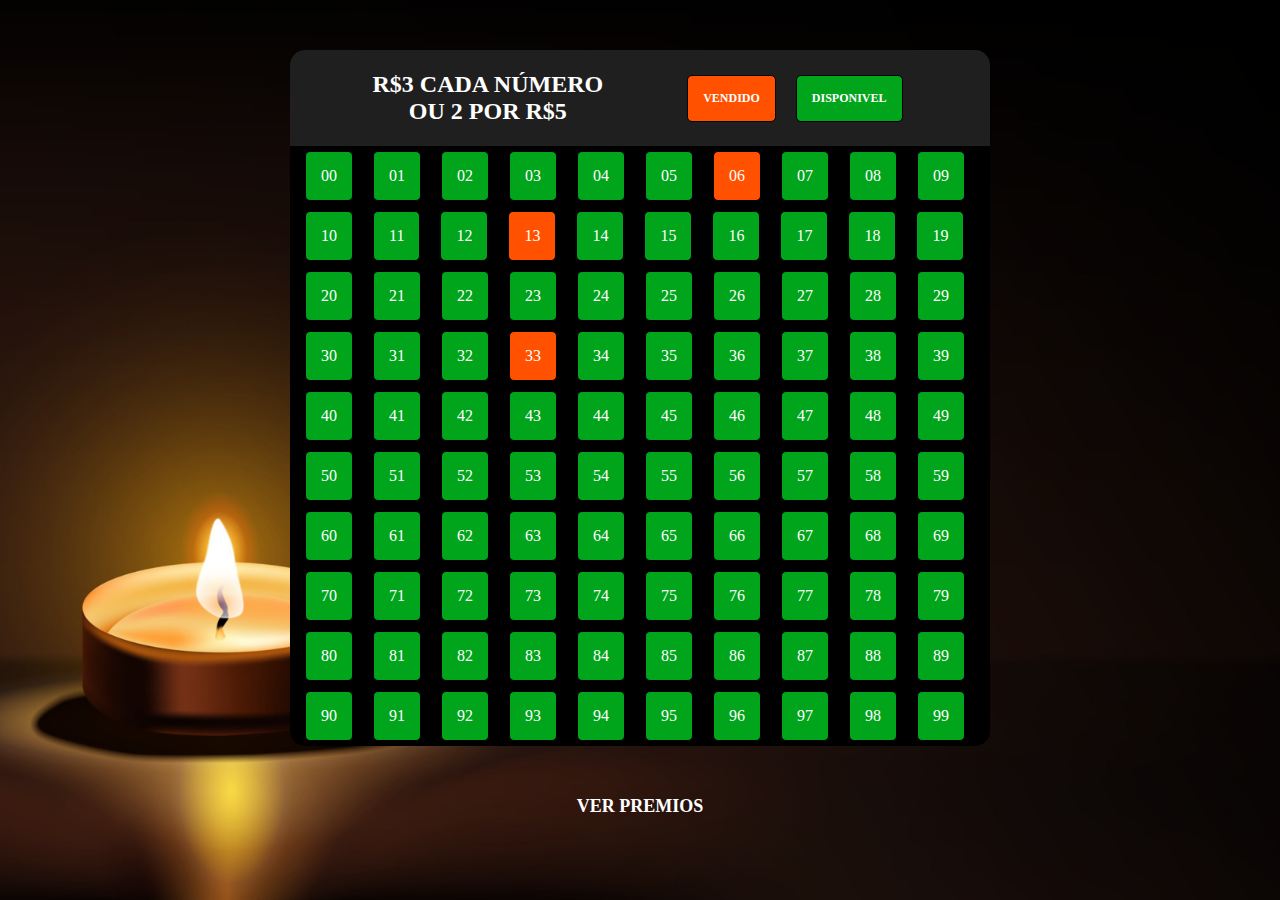
<file: index.html>
<!DOCTYPE html>
<html lang="pt-BR">

<head>
    <meta charset="UTF-8">
    <meta http-equiv="X-UA-Compatible" content="IE=edge">
    <meta name="viewport" content="width=device-width, initial-scale=1.0">
    <title>AÇÃO ENTRE AMIGOS | CURSO AME +</title>
    <link rel="stylesheet" href="style.css">
</head>

<body>
    <header>


    </header>
    <main>
        <div class="numbers">
            <div class="title">
                <h1>R$3 CADA NÚMERO <br/> OU 2 POR R$5</h1>
                <div class="guia">
                    <span id="guia" class="vendido">VENDIDO</span>
                    <span id="guia">DISPONIVEL</span>
                </div>
            </div>
            <div id="tableNum" class="tableNum">
                <span id="00" class="disponivel" title="Disponível">00</span> <!-- -->
                <span id="01" class="disponivel" title="Disponível">01</span> <!-- -->
                <span id="02" class="disponivel" title="Disponível">02</span> <!-- -->
                <span id="03" class="disponivel" title="Disponível">03</span> <!-- -->
                <span id="04" class="disponivel" title="Disponível">04</span> <!-- -->
                <span id="05" class="disponivel" title="Disponível">05</span> <!-- -->
                <span id="06" class="vendido" title="Junior">06</span> <!-- -->
                <span id="07" class="disponivel" title="Disponível">07</span> <!-- -->
                <span id="08" class="disponivel" title="Disponível">08</span> <!-- -->
                <span id="09" class="disponivel" title="Disponível">09</span> <!-- -->
                <span id="10" class="disponivel" title="Disponível">10</span> <!-- -->
                <span id="11" class="disponivel" title="Disponível">11</span> <!-- -->
                <span id="12" class="disponivel" title="Disponível">12</span> <!-- -->
                <span id="13" class="vendido" title="Junior">13</span> <!-- -->
                <span id="14" class="disponivel" title="Disponível">14</span> <!-- -->
                <span id="15" class="disponivel" title="Disponível">15</span> <!-- -->
                <span id="16" class="disponivel" title="Disponível">16</span> <!-- -->
                <span id="17" class="disponivel" title="Disponível">17</span> <!-- -->
                <span id="18" class="disponivel" title="Disponível">18</span> <!-- -->
                <span id="19" class="disponivel" title="Disponível">19</span> <!-- -->
                <span id="20" class="disponivel" title="Disponível">20</span> <!-- -->
                <span id="21" class="disponivel" title="Disponível">21</span> <!-- -->
                <span id="22" class="disponivel" title="Disponível">22</span> <!-- -->
                <span id="23" class="disponivel" title="Disponível">23</span> <!-- -->
                <span id="24" class="disponivel" title="Disponível">24</span> <!-- -->
                <span id="25" class="disponivel" title="Disponível">25</span> <!-- -->
                <span id="26" class="disponivel" title="Disponível">26</span> <!-- -->
                <span id="27" class="disponivel" title="Disponível">27</span> <!-- -->
                <span id="28" class="disponivel" title="Disponível">28</span> <!-- -->
                <span id="29" class="disponivel" title="Disponível">29</span> <!-- -->
                <span id="30" class="disponivel" title="Disponível">30</span> <!-- -->
                <span id="31" class="disponivel" title="Disponível">31</span> <!-- -->
                <span id="32" class="disponivel" title="Disponível">32</span> <!-- -->
                <span id="33" class="vendido" title="Junior">33</span> <!-- -->
                <span id="34" class="disponivel" title="Disponível">34</span> <!-- -->
                <span id="35" class="disponivel" title="Disponível">35</span> <!-- -->
                <span id="36" class="disponivel" title="Disponível">36</span> <!-- -->
                <span id="37" class="disponivel" title="Disponível">37</span> <!-- -->
                <span id="38" class="disponivel" title="Disponível">38</span> <!-- -->
                <span id="39" class="disponivel" title="Disponível">39</span> <!-- -->
                <span id="40" class="disponivel" title="Disponível">40</span> <!-- -->
                <span id="41" class="disponivel" title="Disponível">41</span> <!-- -->
                <span id="42" class="disponivel" title="Disponível">42</span> <!-- -->
                <span id="43" class="disponivel" title="Disponível">43</span> <!-- -->
                <span id="44" class="disponivel" title="Disponível">44</span> <!-- -->
                <span id="45" class="disponivel" title="Disponível">45</span> <!-- -->
                <span id="46" class="disponivel" title="Disponível">46</span> <!-- -->
                <span id="47" class="disponivel" title="Disponível">47</span> <!-- -->
                <span id="48" class="disponivel" title="Disponível">48</span> <!-- -->
                <span id="49" class="disponivel" title="Disponível">49</span> <!-- -->
                <span id="50" class="disponivel" title="Disponível">50</span> <!-- -->
                <span id="51" class="disponivel" title="Disponível">51</span> <!-- -->
                <span id="52" class="disponivel" title="Disponível">52</span> <!-- -->
                <span id="53" class="disponivel" title="Disponível">53</span> <!-- -->
                <span id="54" class="disponivel" title="Disponível">54</span> <!-- -->
                <span id="55" class="disponivel" title="Disponível">55</span> <!-- -->
                <span id="56" class="disponivel" title="Disponível">56</span> <!-- -->
                <span id="57" class="disponivel" title="Disponível">57</span> <!-- -->
                <span id="58" class="disponivel" title="Disponível">58</span> <!-- -->
                <span id="59" class="disponivel" title="Disponível">59</span> <!-- -->
                <span id="60" class="disponivel" title="Disponível">60</span> <!-- -->
                <span id="61" class="disponivel" title="Disponível">61</span> <!-- -->
                <span id="62" class="disponivel" title="Disponível">62</span> <!-- -->
                <span id="63" class="disponivel" title="Disponível">63</span> <!-- -->
                <span id="64" class="disponivel" title="Disponível">64</span> <!-- -->
                <span id="65" class="disponivel" title="Disponível">65</span> <!-- -->
                <span id="66" class="disponivel" title="Disponível">66</span> <!-- -->
                <span id="67" class="disponivel" title="Disponível">67</span> <!-- -->
                <span id="68" class="disponivel" title="Disponível">68</span> <!-- -->
                <span id="69" class="disponivel" title="Disponível">69</span> <!-- -->
                <span id="70" class="disponivel" title="Disponível">70</span> <!-- -->
                <span id="71" class="disponivel" title="Disponível">71</span> <!-- -->
                <span id="72" class="disponivel" title="Disponível">72</span> <!-- -->
                <span id="73" class="disponivel" title="Disponível">73</span> <!-- -->
                <span id="74" class="disponivel" title="Disponível">74</span> <!-- -->
                <span id="75" class="disponivel" title="Disponível">75</span> <!-- -->
                <span id="76" class="disponivel" title="Disponível">76</span> <!-- -->
                <span id="77" class="disponivel" title="Disponível">77</span> <!-- -->
                <span id="78" class="disponivel" title="Disponível">78</span> <!-- -->
                <span id="79" class="disponivel" title="Disponível">79</span> <!-- -->
                <span id="80" class="disponivel" title="Disponível">80</span> <!-- -->
                <span id="81" class="disponivel" title="Disponível">81</span> <!-- -->
                <span id="82" class="disponivel" title="Disponível">82</span> <!-- -->
                <span id="83" class="disponivel" title="Disponível">83</span> <!-- -->
                <span id="84" class="disponivel" title="Disponível">84</span> <!-- -->
                <span id="85" class="disponivel" title="Disponível">85</span> <!-- -->
                <span id="86" class="disponivel" title="Disponível">86</span> <!-- -->
                <span id="87" class="disponivel" title="Disponível">87</span> <!-- -->
                <span id="88" class="disponivel" title="Disponível">88</span> <!-- -->
                <span id="89" class="disponivel" title="Disponível">89</span> <!-- -->
                <span id="90" class="disponivel" title="Disponível">90</span> <!-- -->
                <span id="91" class="disponivel" title="Disponível">91</span> <!-- -->
                <span id="92" class="disponivel" title="Disponível">92</span> <!-- -->
                <span id="93" class="disponivel" title="Disponível">93</span> <!-- -->
                <span id="94" class="disponivel" title="Disponível">94</span> <!-- -->
                <span id="95" class="disponivel" title="Disponível">95</span> <!-- -->
                <span id="96" class="disponivel" title="Disponível">96</span> <!-- -->
                <span id="97" class="disponivel" title="Disponível">97</span> <!-- -->
                <span id="98" class="disponivel" title="Disponível">98</span> <!-- -->
                <span id="99" class="disponivel" title="Disponível">99</span> <!-- -->
            </div>
        </div>

        
    </main>
    <footer>
        <p class="copy"><a href="./premios.html">Ver Premios</a> </p> 


    </footer>

    <script src="script.js"></script>
</body>


</html>
</file>
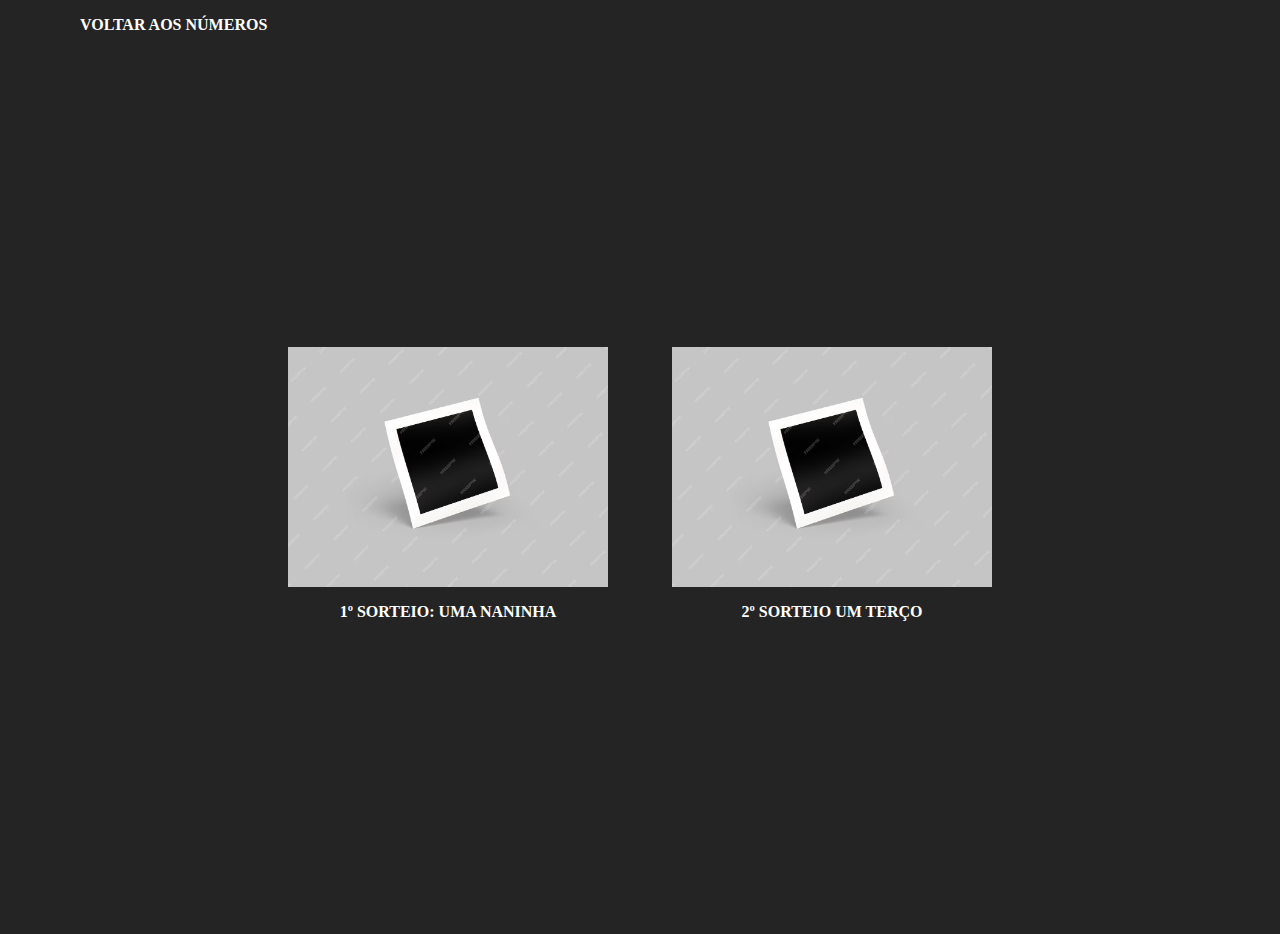
<file: premios.html>
<!DOCTYPE html>
<html lang="pt-br">

<head>
    <meta charset="UTF-8">
    <meta name="viewport" content="width=device-width, initial-scale=1.0">
    <link rel="stylesheet" href="./premios.css">
    <title>Prêmios do Sorteio - Enchei-vos</title>
</head>

<body>
    <nav>
        <ul>
            <li><a href="./index.html">Voltar aos Números</a></li>
        </ul>
    </nav>
    <main>
        <section>
            <div class="card">
                <img src="./assets/img.avif" alt="1º premio">
                <p>1º SORTEIO: UMA NANINHA</p>
            </div>
            <div class="card">
                <img src="./assets/img.avif" alt="2º premio">
                <p>2º SORTEIO UM TERÇO</p>
            </div>
        </section>

    </main>
</body>

</html>
</file>
<file: style.css>
* {
  margin: 0;
  padding: 0;
  box-sizing: border-box;
  scroll-behavior: smooth;
}
::-webkit-scrollbar {
  width: 0px;
}

body {
  background: url("./assets/background.jpg") no-repeat center;
  background-size: cover;
  width: 100%;
  min-height: 100vh;
}

main {
  display: flex;
  flex-direction: column;
  width: 100%;
  align-items: center;
  justify-content: center;
}

.numbers {
  display: flex;
  max-width: 700px;
  height: 100%;
  background-color: #000000;
  margin: 50px 30px;
  border-radius: 15px;
  flex-direction: column;
  align-items: center;
  justify-content: center;
}
.title {
  display: flex;
  width: 100%;
  height: 70px;
  color: white;
  font-weight:bold;
  text-align: center;
  background-color: #1f1f1f;
  border-top-left-radius: 15px;
  border-top-right-radius: 15px;
  text-align: center;
  align-items: center;
  justify-content: space-around;
  padding: 3em;
}
.title h1 {
  font-size: 24px;
}
.guia {
  display: flex;
}

.tableNum {
  display: flex;
  flex-wrap: wrap;
}
span {
  color: white;
  padding: 15px 15px;
  background-color: #00a51b;
  border: 1px solid #000000;
  border-radius: 5px;
  margin: 5px;
  margin-left: 15px;
  width: -webkit-min-content;
  width: -moz-min-content;
  width: min-content;
  cursor: pointer;
}

.vendido {
  background-color: #ff5100;
}


h3 {
  font-size: 25px;
  margin: 10px 30px;
}
.site {
  font-size: 18px;
  margin: 15px auto;
}
#guia {
  font-size: 12px;
}
ul {
  margin-top: 5px;
}
li {
  list-style-type: none;
  font-size: 18px;
}
a  {
  text-decoration: none;
  color: white;
}

a:hover {
  transform: scale(105%);
}
footer {
  width: 100%;
  color: #FFFFFF;
  display: flex;
  justify-content: center;
  align-items: center;
  margin: auto;
  bottom: 3px;
}
.copy {
  font-size: 18px;
  text-transform: uppercase;
  text-decoration: none;
  font-weight: 600;
}
</file>
<file: premios.css>
* {
    margin: 0;
    padding: 0;
    box-sizing: border-box;
    scroll-behavior: smooth;
  }
  ::-webkit-scrollbar {
    width: 0px;
  }
  body{
    background-color: rgb(36, 36, 36);
  }

  nav{
    width: 100%;
    margin-left: 5em;
    margin-top: 1em;
  }
  li {
    list-style: none;
  }
  a{
    text-decoration: none;
    text-transform: uppercase;
    font-weight: 600;
    color: #FFFFFF;
  }
  section{
    width: 100%;
    height: 100vh;
    display: flex;
    justify-content: center;
    align-items: center;
    gap: 5vw;
}

.card{
    display: flex;
    flex-direction: column;
    justify-content: center;
    align-items: center;
    
}
img{
    width: 25vw;
}
p{
    color: #FFFFFF;
    font-weight: 700;
    margin-top: 1em;
}
</file>
